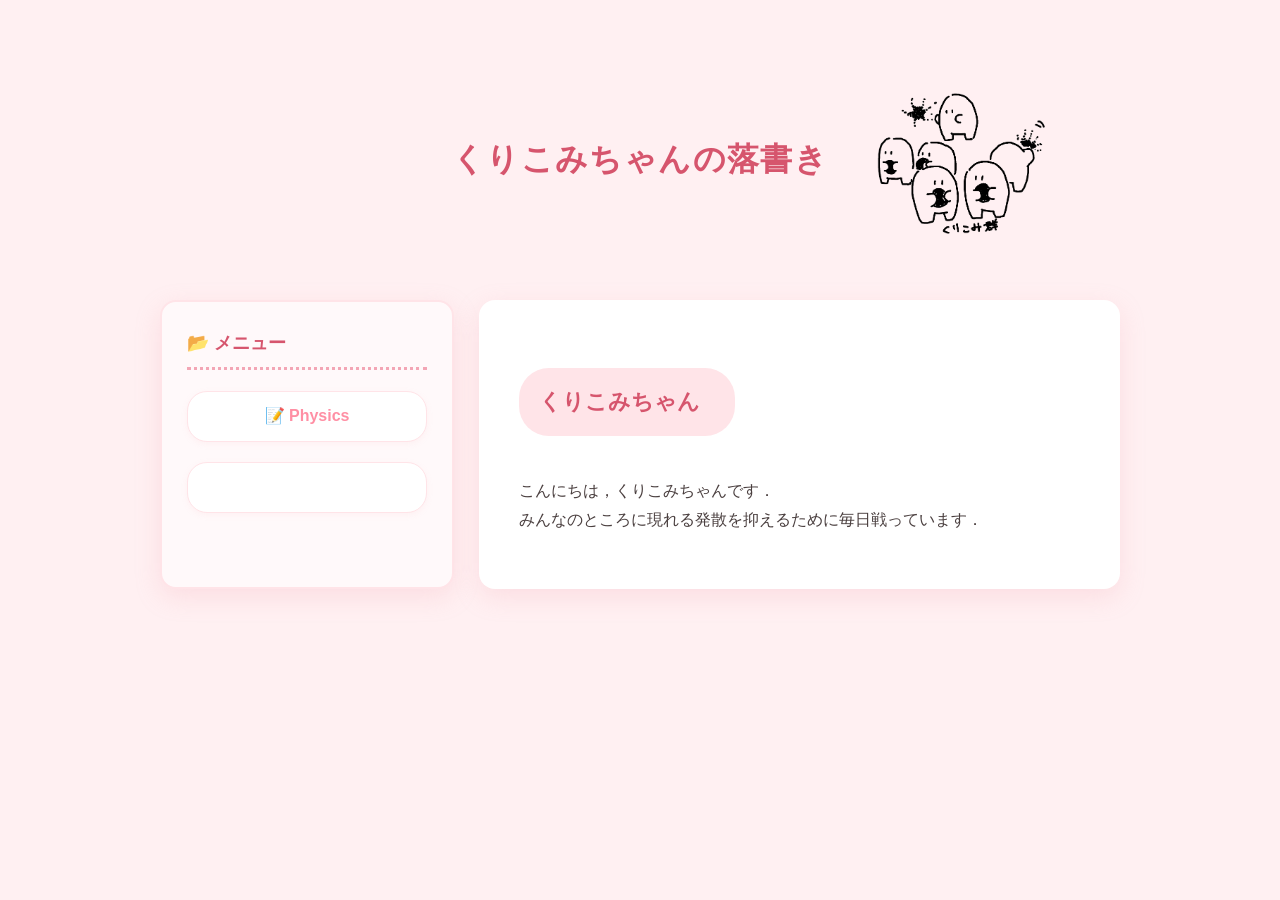
<file: index.html>
<!doctype html>
<html lang="ja">
    <head>
        <meta charset="utf-8" />
        <title>くりこみちゃんの落書き</title>
        <link rel="stylesheet" href="style.css" />
        <link rel="icon" href="images/くりこみ群ちゃん_nop.jpg" />
        <link rel="shortcut icon" href="images/くりこみ群ちゃん_nop.jpg" />
        <link rel="apple-touch-icon" href="images/くりこみ群ちゃん_nop.jpg" />
    </head>
    <body>
        <div id="outer">
            <!-- トップページのヘッダー -->
            <header>
                <div class="header-inner">
                    <h1 class="site-title">
                        <a href="index.html">くりこみちゃんの落書き</a>
                        <img
                            src="images/くりこみ群ちゃん.png"
                            alt="くりこみちゃん"
                            class="site-logo"
                        />
                    </h1>
                    <!-- <p>トップページ🌸</p> -->
                </div>
            </header>

            <div id="content">
                <!-- 左側のナビゲーション -->
                <aside id="sidenavi">
                    <div class="left-title">📂 メニュー</div>
                    <div class="link">
                        <ul style="list-style: none">
                            <li>
                                <a class="cur" href="physics/physics.html"
                                    >📝 Physics</a
                                >
                            </li>
                            <li>
                                <a class="cur" href="#"><br /></a>
                            </li>
                        </ul>
                    </div>
                </aside>

                <!-- 右側のメイン画面 -->
                <div class="inner">
                    <h2>くりこみちゃん</h2>
                    <p>
                        こんにちは，くりこみちゃんです．<br />
                        みんなのところに現れる発散を抑えるために毎日戦っています．
                    </p>
                </div>
            </div>
        </div>
    </body>
</html>
</file>
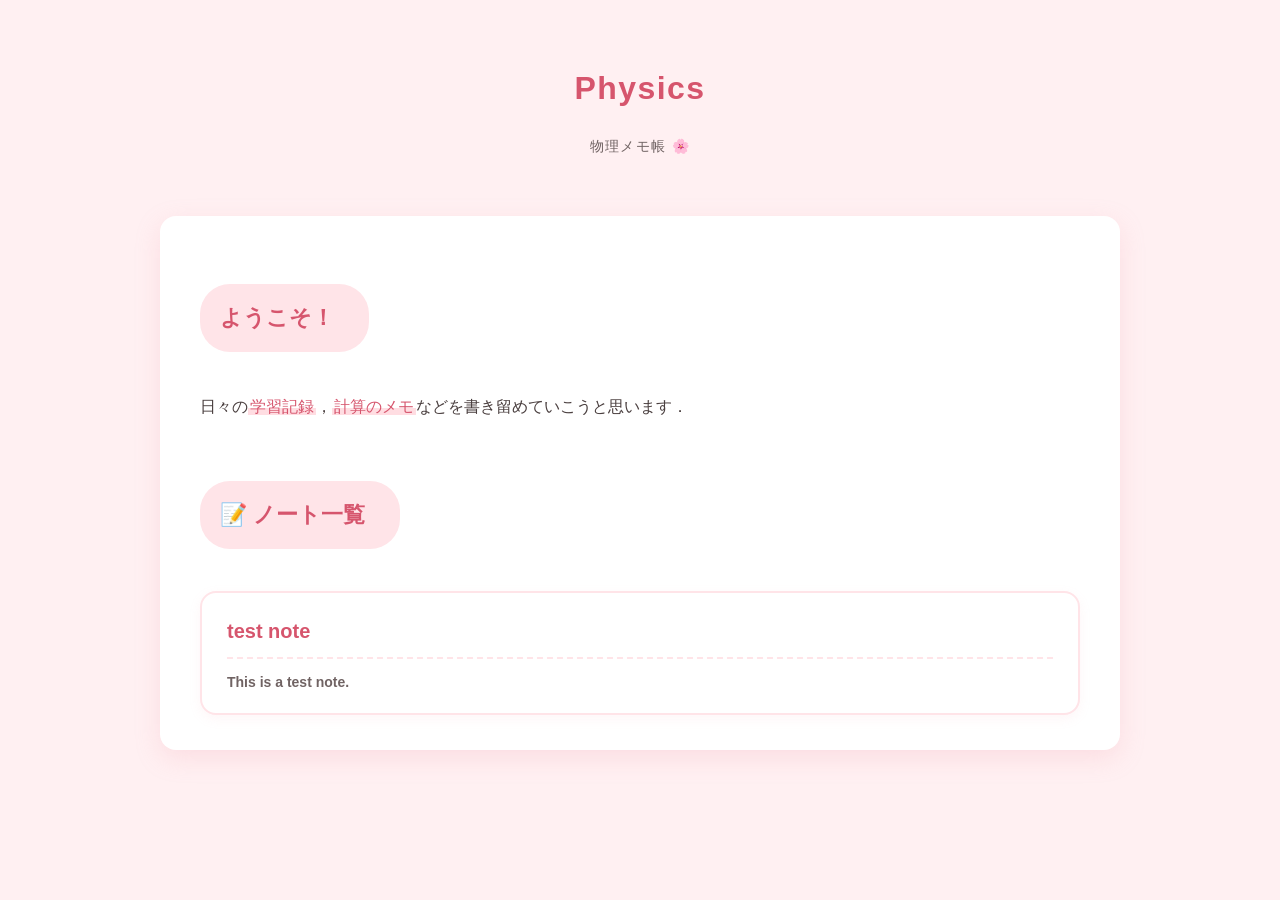
<file: physics.html>
<!doctype html>
<html lang="ja">
    <head>
        <meta charset="utf-8" />
        <title>Physics メモ帳</title>
        <link rel="stylesheet" href="style.css" />
    </head>
    <body>
        <div id="outer">
            <header>
                <div class="header-inner">
                    <h1><a href="index.html">Physics</a></h1>
                    <p>物理メモ帳 🌸</p>
                </div>
            </header>

            <div id="content">
                <div class="inner" style="width: 100%">
                    <h2>ようこそ！</h2>
                    <p>
                        日々の<span class="aka">学習記録</span>，<span
                            class="aka"
                            >計算のメモ</span
                        >などを書き留めていこうと思います．
                    </p>

                    <h2 style="margin-top: 40px">📝 ノート一覧</h2>

                    <div class="note-container">
                        <a
                            href="physics/test.pdf"
                            class="note-card"
                            target="_blank"
                        >
                            <h3 class="note-title">test note</h3>
                            <p class="note-desc">This is a test note.</p>
                        </a>
                    </div>
                </div>
            </div>
        </div>
    </body>
</html>
</file>
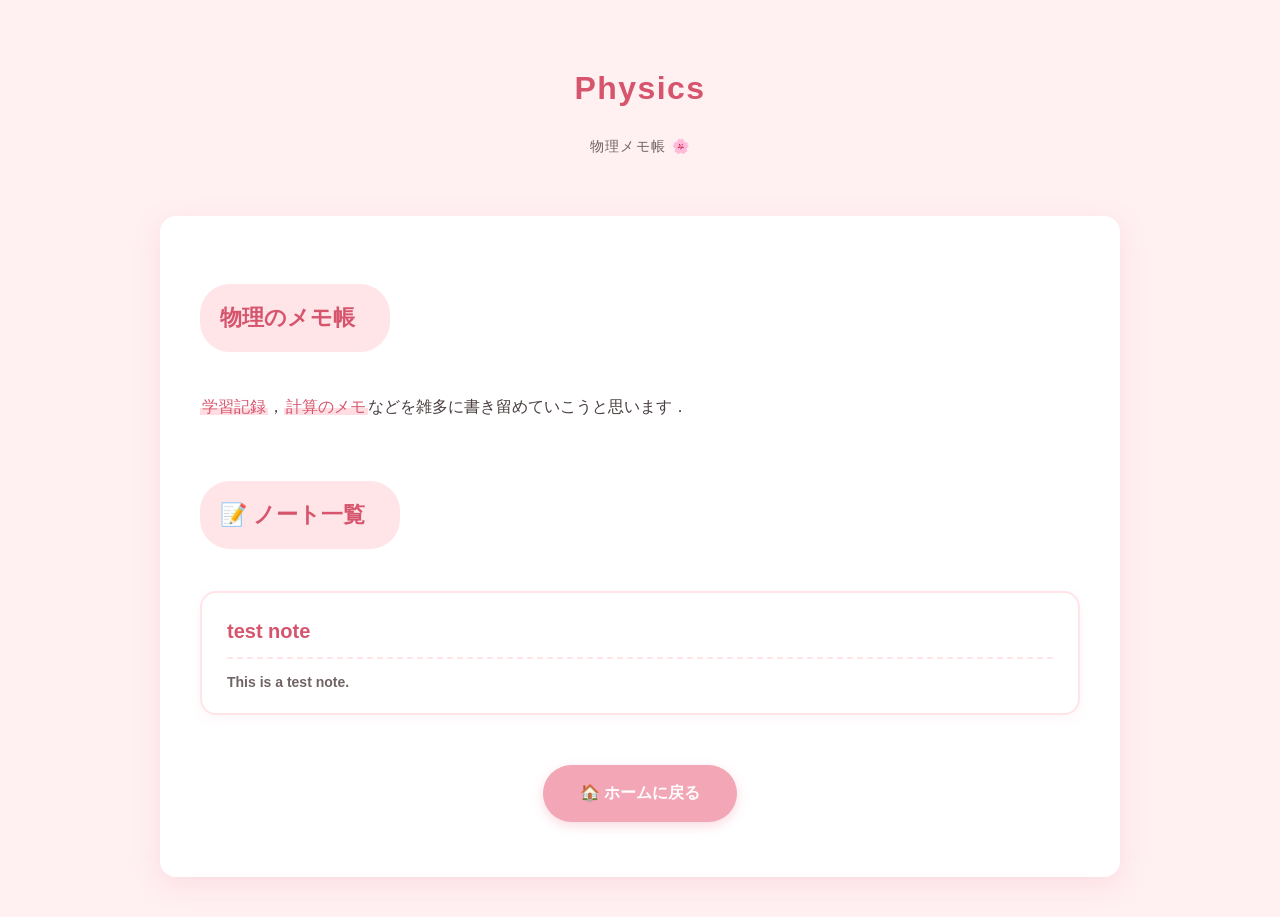
<file: physics/physics.html>
<!doctype html>
<html lang="ja">
    <head>
        <meta charset="utf-8" />
        <title>Physics メモ帳</title>
        <link rel="stylesheet" href="../style.css" />
    </head>
    <body>
        <div id="outer">
            <header>
                <div class="header-inner">
                    <h1><a href="#">Physics</a></h1>

                    <p>物理メモ帳 🌸</p>
                </div>
            </header>

            <div id="content">
                <div class="inner" style="width: 100%">
                    <h2>物理のメモ帳</h2>
                    <p>
                        <span class="aka">学習記録</span>，<span class="aka"
                            >計算のメモ</span
                        >などを雑多に書き留めていこうと思います．
                    </p>

                    <!-- <h2 style="margin-top: 40px">📝 ノート一覧</h2> -->
                    <h2 style="margin-top: 40px">📝 ノート一覧</h2>

                    <div class="note-container">
                        <a
                            href="papers/test/test.pdf"
                            class="note-card"
                            target="_blank"
                        >
                            <h3 class="note-title">test note</h3>
                            <p class="note-desc">This is a test note.</p>
                        </a>
                    </div>
                    <div class="back-to-home">
                        <a href="../index.html" class="btn-home"
                            >🏠️ ホームに戻る</a
                        >
                    </div>
                </div>
            </div>
        </div>
    </body>
</html>
</file>
<file: style.css>
@charset "UTF-8";

/* ==========================================
   Variables (パステル＆ゆるふわカラーの設定)
========================================== */
:root {
    --text-main: #4a3f3f; /* ココア色を少しだけ濃く（引き締め） */
    --text-muted: #706363; /* 説明文のブラウンも少し濃くして読みやすく */
    --bg-page: #fff0f2; /* いちごミルクのような淡いパステルピンク */
    --bg-card: #ffffff; /* コンテンツ背景はスッキリ白 */
    --bg-sidebar: #fff9fa; /* サイドバーはさらに淡いピンクホワイト */
    --primary: #f3a6b5; /* メインのさくらピンク */
    --primary-hover: #ff8fa4; /* ホバー時の少し濃いピンク */
    --accent: #d6556d; /* ベリーピンクを少しだけ濃く（赤み追加） */
    --heading-bg: #ffe4e8; /* 見出しの背景用のふんわりピンク */
    --shadow: 0 8px 24px rgba(243, 166, 181, 0.25); /* ピンクに馴染む柔らかい影 */
    --transition: all 0.4s cubic-bezier(0.175, 0.885, 0.32, 1.275); /* ぷにっとした動きのアニメーション */
    --border-radius: 16px; /* 角丸を大きくして丸みを出します */
}

/* ==========================================
   Base
========================================== */
body {
    margin: 0;
    padding: 0;
    line-height: 1.8;
    color: var(--text-main);
    background-color: var(--bg-page);
    /* お持ちの「ヒラギノ丸ゴ」を最優先で指定しています */
    font-family:
        "Hiragino Maru Gothic ProN", "Hiragino Maru Gothic Pro",
        "Helvetica Neue", Arial, sans-serif;
}

a {
    color: var(--primary-hover);
    text-decoration: none;
    transition: var(--transition);
    font-weight: bold;
}

a:hover {
    color: var(--accent);
    transform: translateY(-1px); /* ホバー時に少し上にぷかぷか浮く */
}

img {
    max-width: 100%;
    height: auto;
    border: 0;
    border-radius: var(--border-radius);
}

/* ==========================================
   Layout (Flexbox)
========================================== */
#outer {
    margin: 40px auto;
    max-width: 1000px;
}

#content {
    display: flex;
    gap: 25px;
    padding: 0 20px;
}

.inner {
    flex: 1;
    padding: 35px 40px;
    background-color: var(--bg-card);
    border-radius: var(--border-radius);
    box-shadow: var(--shadow);
}

aside,
#sidenavi {
    width: 240px;
    padding: 25px;
    color: var(--text-muted);
    background-color: var(--bg-sidebar);
    border-radius: var(--border-radius);
    box-shadow: var(--shadow);
    border: 2px solid #ffe4e8;
}

/* ==========================================
   Header & Footer
========================================== */
header {
    padding: 20px 20px 40px;
    text-align: center;
}

.header-inner {
    font-size: 14px;
    color: var(--text-muted);
    letter-spacing: 0.1em;
}

h1 {
    font-size: 32px;
    margin: 0;
    padding: 0;
}

h1 a {
    color: var(--accent);
}

footer {
    text-align: center;
    color: var(--text-muted);
    font-size: 14px;
    padding: 60px 0 40px;
    margin-top: 40px;
}

/* ==========================================
   Typography & Elements
========================================== */
h2 {
    font-size: 22px;
    margin: 1.5em 0 1em;
    padding: 14px 20px;
    background-color: var(--heading-bg);
    color: var(--accent);
    border-radius: 30px;
    display: inline-block;
    padding-right: 35px;
}

p {
    margin: 1.2em 0;
}

.aka {
    color: var(--accent);
    background: linear-gradient(transparent 60%, #ffdde2 60%);
    padding: 0 2px;
}

blockquote {
    background-color: #fff9fa;
    border: 2px dashed #f3a6b5;
    padding: 15px 20px;
    margin: 20px 0;
    border-radius: var(--border-radius);
    color: var(--text-muted);
}

/* ==========================================
   Navigation & Sidebar Elements
========================================== */
.left-title {
    padding-bottom: 8px;
    margin-bottom: 15px;
    font-weight: bold;
    color: var(--accent);
    border-bottom: 3px dotted var(--primary);
    font-size: 18px;
}

ul {
    margin: 0;
    padding: 0;
}

li {
    list-style: none;
    padding: 6px 0;
}

#sidenavi a,
.link a {
    display: block;
    padding: 10px 15px;
    background-color: #ffffff;
    border-radius: 20px;
    margin-bottom: 8px;
    border: 1px solid #ffe4e8;
    box-shadow: 0 2px 6px rgba(243, 166, 181, 0.1);
    text-align: center;
}

#sidenavi a:hover,
.link a:hover {
    background-color: var(--primary);
    color: #ffffff;
    text-decoration: none;
}

/* ==========================================
   Note Cards (ノート一覧用のカードデザイン)
========================================== */
.note-container {
    display: flex;
    flex-direction: column;
    gap: 15px;
    margin-top: 20px;
}

.note-card {
    background-color: var(--bg-card);
    padding: 20px 25px;
    border-radius: var(--border-radius);
    border: 2px solid #ffe4e8;
    box-shadow: 0 4px 12px rgba(243, 166, 181, 0.1);
    display: block;
}

.note-card:hover {
    transform: translateY(-3px);
    box-shadow: 0 12px 24px rgba(243, 166, 181, 0.3);
    border-color: var(--primary);
    text-decoration: none;
}

.note-date {
    font-size: 13px;
    color: var(--primary);
    font-weight: bold;
    margin-bottom: 5px;
    letter-spacing: 0.05em;
}

.note-title {
    margin: 0 0 8px 0;
    font-size: 20px;
    color: var(--accent);
    font-weight: 900;
    border-bottom: 2px dashed #ffe4e8;
    padding-bottom: 8px;
}

.note-desc {
    margin: 0;
    font-size: 14px;
    color: var(--text-muted);
    line-height: 1.6;
    padding-top: 4px;
}

.site-title {
    display: grid;
    grid-template-columns: 1fr auto 1fr;
    align-items: center;
    margin: 0;
}

.site-title a {
    grid-column: 2;
    text-decoration: none;
}

.site-logo {
    grid-column: 3;
    justify-self: start;
    margin-left: 30px; /* 文字との隙間 */
    height: 200px; /* 画像の高さ */
    width: auto;
}

/* ==========================================
   Responsive (スマホ対応)
========================================== */
@media (max-width: 768px) {
    #content {
        flex-direction: column;
        gap: 20px;
        padding: 0 15px;
    }

    .inner,
    aside,
    #sidenavi {
        width: 100%;
        box-sizing: border-box;
    }

    .inner {
        padding: 25px 20px;
    }

    h1 {
        font-size: 26px;
    }

    h2 {
        font-size: 18px;
    }
}
/* ==========================================
   Buttons (ボタンのデザイン)
========================================== */
.back-to-home {
    text-align: center; /* ボタンを中央に配置 */
    margin-top: 50px; /* 上のノート一覧との間にゆとりを持たせる */
    margin-bottom: 20px;
}

.btn-home {
    display: inline-block;
    padding: 12px 35px;
    background-color: var(--primary); /* さくらピンク */
    color: #ffffff; /* 文字は白 */
    font-size: 16px;
    font-weight: bold;
    border-radius: 30px; /* まん丸な形にする */
    box-shadow: 0 4px 12px rgba(243, 166, 181, 0.4); /* ピンクの可愛い影 */
    border: 2px solid transparent;
}

/* マウスを乗せたときのホバーアクション */
.btn-home:hover {
    background-color: #ffffff; /* 背景を白に反転 */
    color: var(--primary-hover); /* 文字をピンクに */
    border: 2px solid var(--primary-hover); /* ピンクの枠線をつける */
    transform: translateY(-3px); /* ぷかっと上に浮く */
    box-shadow: 0 8px 20px rgba(243, 166, 181, 0.3);
    text-decoration: none;
}
</file>
